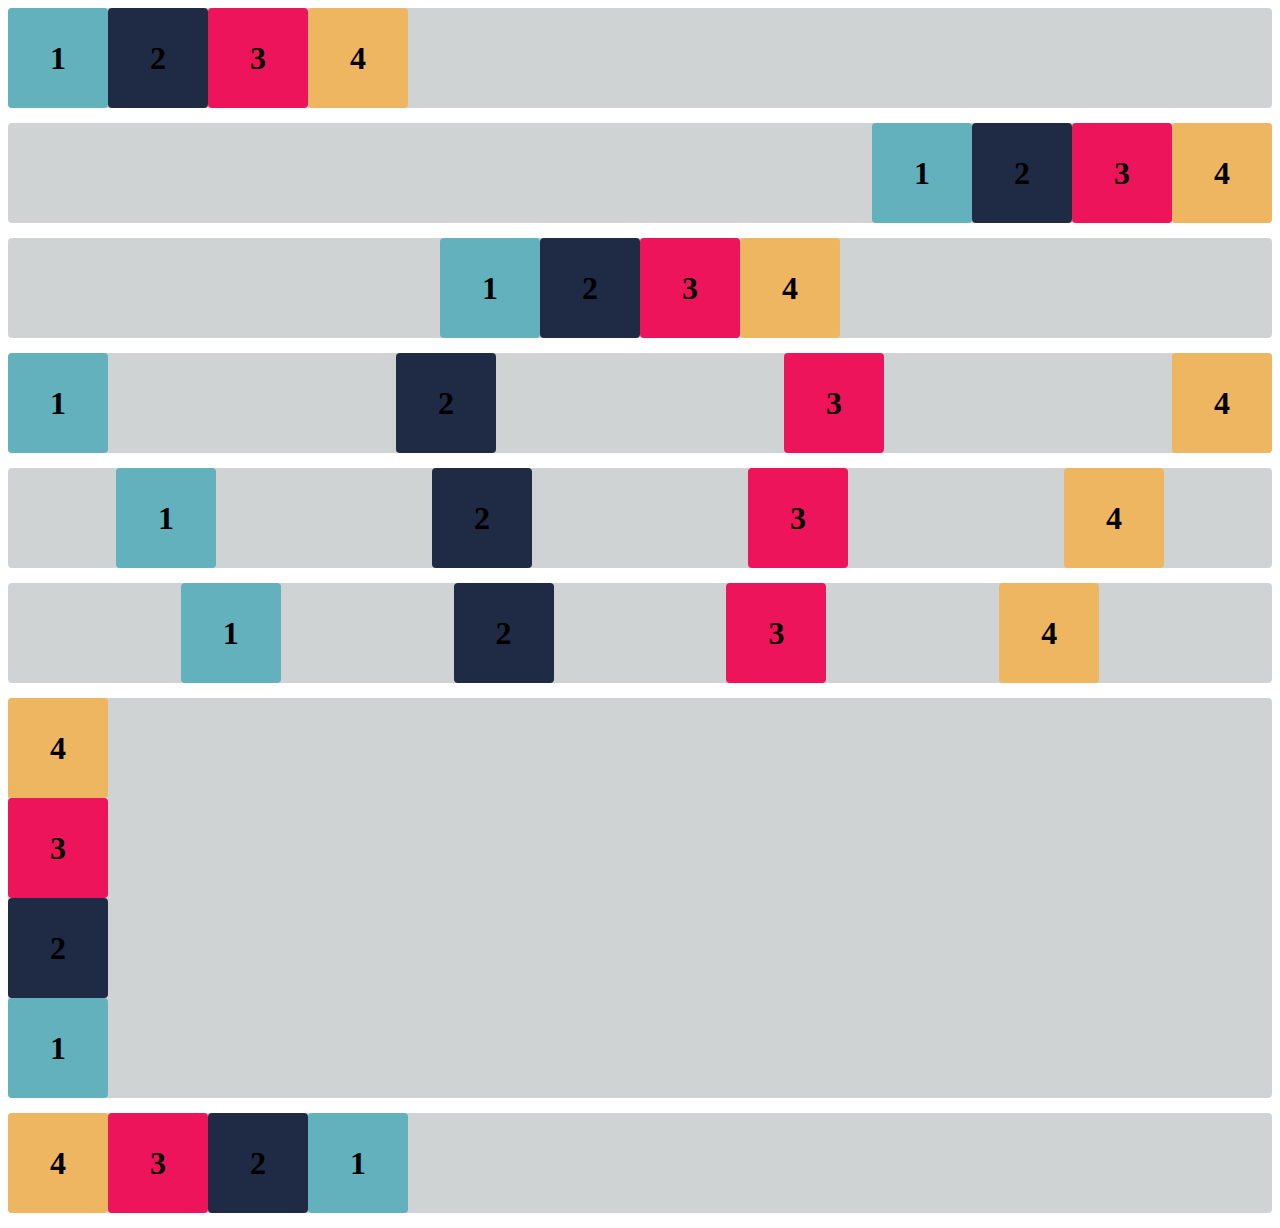
<file: Exercicios_flexbox/index.html>
<!DOCTYPE html>
<html lang="en">

<head>
    <meta charset="UTF-8">
    <meta http-equiv="X-UA-Compatible" content="IE=edge">
    <meta name="viewport" content="width=device-width, initial-scale=1.0">
    <title>Flex-box</title>
    <link rel="stylesheet" href="estilo.css">
</head>

<body>

    <div class="base container1">
        <div class="flex-item box1"><h1>1</h1></div>
        <div class="flex-item box2"><h1>2</h1></div>
        <div class="flex-item box3"><h1>3</h1></div>
        <div class="flex-item box4"><h1>4</h1></div>
    </div>
    <div class="base container2">
        <div class="flex-item box1"><h1>1</h1></div>
        <div class="flex-item box2"><h1>2</h1></div>
        <div class="flex-item box3"><h1>3</h1></div>
        <div class="flex-item box4"><h1>4</h1></div>
    </div>
    <div class="base container3">
        <div class="flex-item box1"><h1>1</h1></div>
        <div class="flex-item box2"><h1>2</h1></div>
        <div class="flex-item box3"><h1>3</h1></div>
        <div class="flex-item box4"><h1>4</h1></div>
    </div>
    <div class="base container4">
        <div class="flex-item box1"><h1>1</h1></div>
        <div class="flex-item box2"><h1>2</h1></div>
        <div class="flex-item box3"><h1>3</h1></div>
        <div class="flex-item box4"><h1>4</h1></div>
    </div>
    <div class="base container5">
        <div class="flex-item box1"><h1>1</h1></div>
        <div class="flex-item box2"><h1>2</h1></div>
        <div class="flex-item box3"><h1>3</h1></div>
        <div class="flex-item box4"><h1>4</h1></div>
    </div>
    <div class="base container6">
        <div class="flex-item box1"><h1>1</h1></div>
        <div class="flex-item box2"><h1>2</h1></div>
        <div class="flex-item box3"><h1>3</h1></div>
        <div class="flex-item box4"><h1>4</h1></div>
    </div>

    <!-- Exercicio B -->

    <div class="base containerB">
        <div class="flex-item box1"><h1>1</h1></div>
        <div class="flex-item box2"><h1>2</h1></div>
        <div class="flex-item box3"><h1>3</h1></div>
        <div class="flex-item box4"><h1>4</h1></div>
    </div>

    <!-- Desafio -->

    <div class="base containerDesafio">
        <div class="flex-item box1"><h1>1</h1></div>
        <div class="flex-item box2"><h1>2</h1></div>
        <div class="flex-item box3"><h1>3</h1></div>
        <div class="flex-item box4"><h1>4</h1></div>
    </div>
</body>

</html>
</file>
<file: Exercicios_flexbox/estilo.css>
.flex-item {
    width: 100px;
    height: 100px;
    border-radius: 4px;
    display: flex;
    align-items: center;
}

.base {
    margin-bottom: 15px;
    background-color: #d0d3d4;
    border-radius: 4px;
}

.box1 {
    background-color: #63b1bc;
}

.box2 {
    background-color: #1f2a44;
}

.box3 {
    background-color: #ed145b;
}

.box4 {
    background-color: #efb661;
}

h1 {
    width: fit-content;
    margin: auto;
}

/* Insira o código abaixo */

.container1 {
    display: flex;
    justify-content: start;
}

.container2 {
    display: flex;
    justify-content: end;
}

.container3 {
    display: flex;
    justify-content: center;
}

.container4 {
    display: flex;
    justify-content: space-between;
}
.container5 {
    display: flex;
    justify-content: space-around;
}
.container6 {
    display: flex;
    justify-content: space-evenly;
}


.containerB {
    display: flex;
    flex-direction: column-reverse;
    
}



.containerDesafio {
    display: flex;
    justify-content: start;
    flex-direction: row-reverse;
}
</file>
